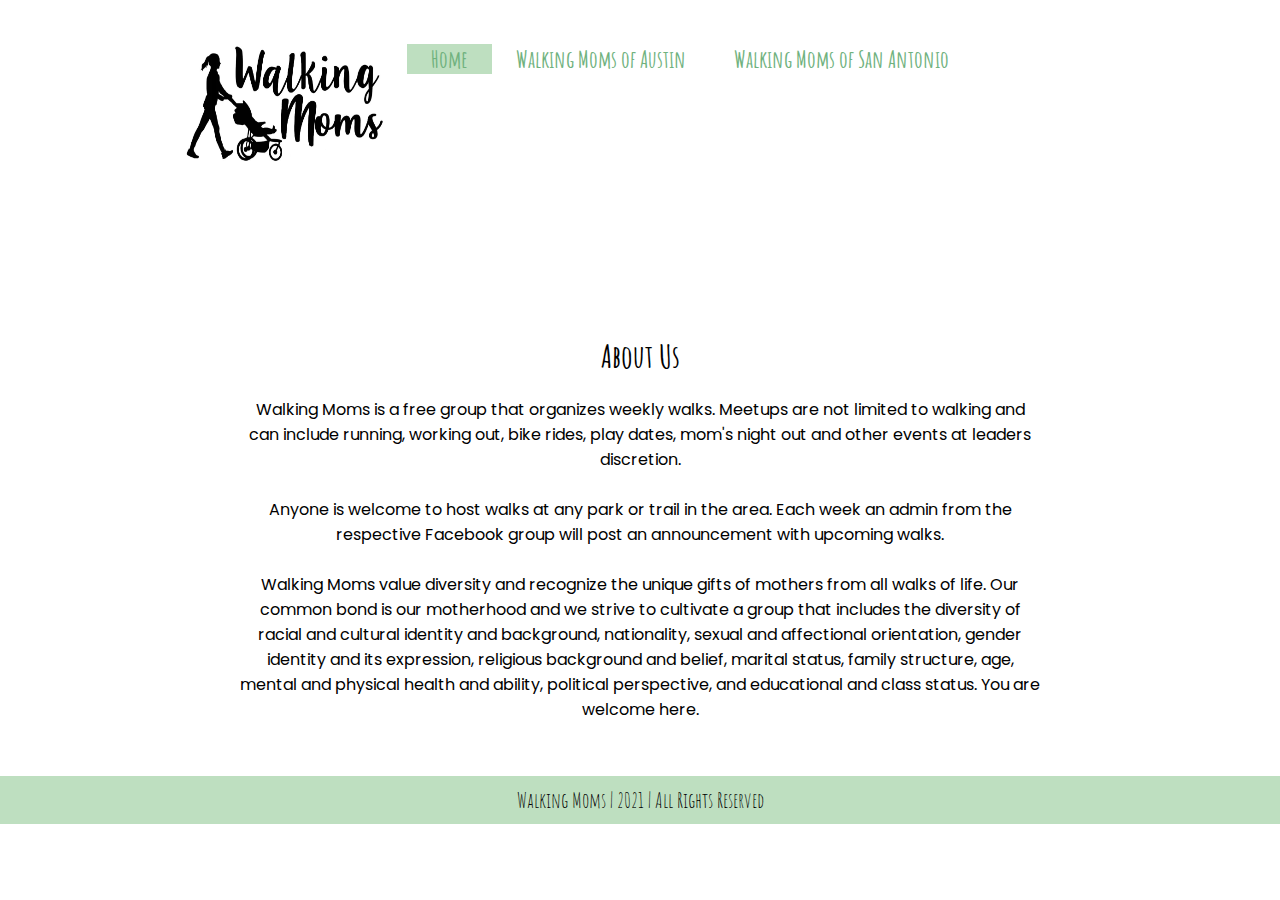
<file: index.html>
<!DOCTYPE html>
<html lang="en">
<head>
    <meta charset="UTF-8">
    <meta name="viewport" content="width=device-width, initial-scale=1.0">
    <link href="https://fonts.googleapis.com/css2?family=Amatic+SC:wght@700&family=Poppins:ital,wght@1,200&display=swap" rel="stylesheet">
    <link rel="stylesheet" href="main.css">
    <title>Home</title>
</head>
<body>
    <header>
                
    <nav id='navbar'>
        <ul>
            <img src="images/walkingmomslogo.jpg" alt="logo">
            <li id = "hamburger">
                <a onclick = "hidemenu()">&equiv;</a>
            </li>
            <li>
                <a href="index.html" class="hidemenu" id="current">Home</a>
            </li>
            <li>
                <a href="austin.html" class="hidemenu">Walking Moms of Austin</a>
            </li>
            <li>
                <a href="sanantonio.html" class="hidemenu">Walking Moms of San Antonio</a>
            </li>
        </ul>
    </nav>
</header>
    <main>
        
        <section id="bio">
            <h1>
                About Us
            </h1>
           
               
                Walking Moms is a free group that organizes weekly walks. Meetups are not limited to walking and can include running, working out, bike rides, play dates, mom's night out and other events at leaders discretion.
                <br> <br>
                Anyone is welcome to host walks at any park or trail in the area.
                Each week an admin from the respective Facebook group will post an announcement with upcoming walks. <br> <br>
                Walking Moms value diversity and recognize the unique gifts of mothers from all walks of life.
                Our common bond is our motherhood and we strive to cultivate a group that includes the diversity of racial and cultural identity and background, nationality, sexual and affectional orientation, gender identity and its expression, religious background and belief, marital status, family structure, age, mental and physical health and ability, political perspective, and educational and class status. You are welcome here.
               </section>
        </article>
        
    </main>
    <footer>
        Walking Moms | 2021 | All Rights Reserved
    </footer>
</body>
<script src= "main.js"></script>
</html>
</file>
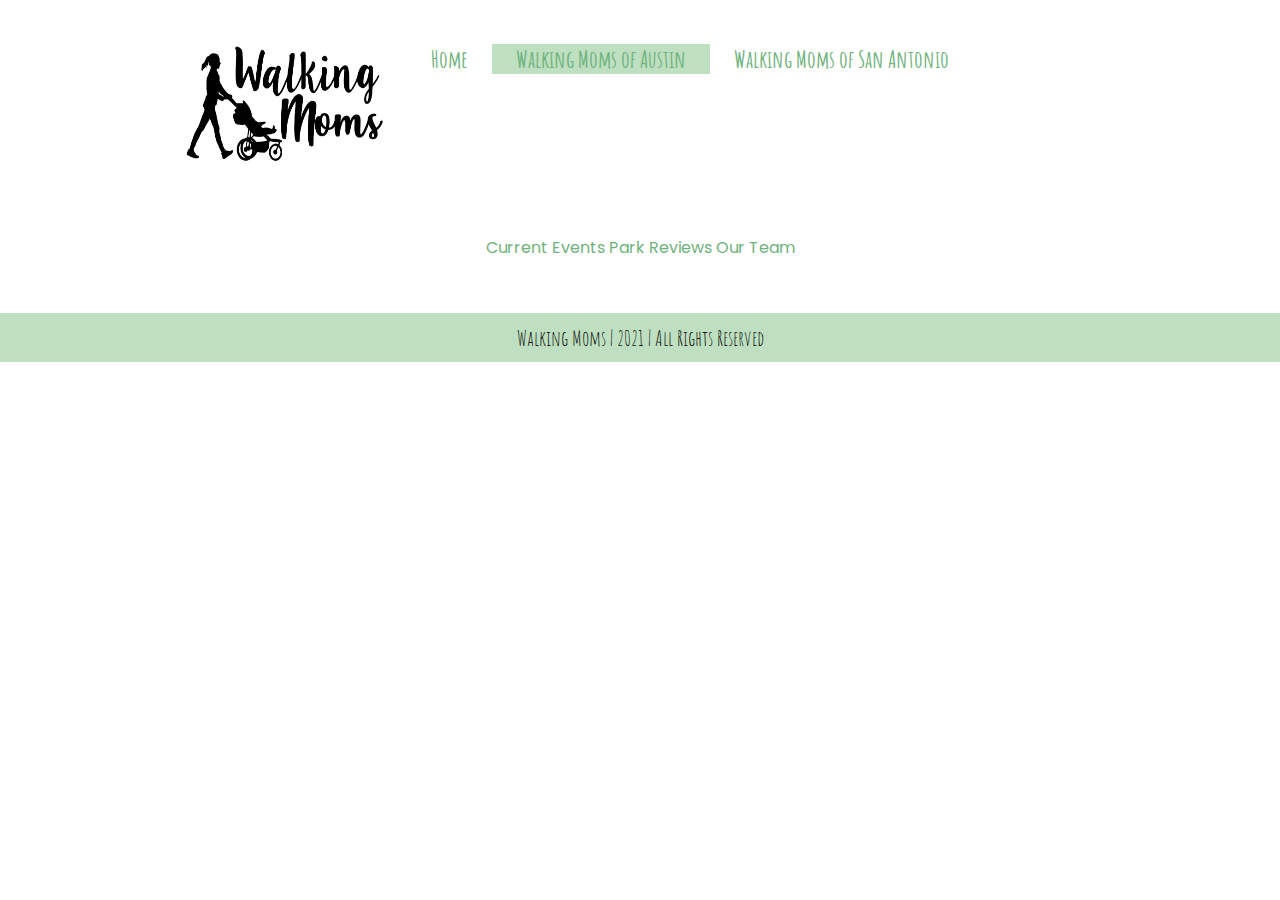
<file: austin.html>
<!DOCTYPE html>
<html lang="en">
<head>
    <meta charset="UTF-8">
    <meta name="viewport" content="width=device-width, initial-scale=1.0">
    <link href="https://fonts.googleapis.com/css2?family=Amatic+SC:wght@700&family=Poppins:ital,wght@1,200&display=swap" rel="stylesheet">
    <link rel="stylesheet" href="main.css">
    <title>Austin Home</title>
</head>
<body>
    <header>
        <nav id='navbar'>
            <ul>
                <img src="images/walkingmomslogo.jpg" alt="logo">
                <li id = "hamburger">
                    <a onclick = "hidemenu()">&equiv;</a>
                </li>
                <li>
                    <a href="index.html" class="hidemenu" >Home</a>
                </li>
                <li>
                    <a href="austin.html" class="hidemenu" id="current">Walking Moms of Austin</a>
                </li>
                <li>
                    <a href="sanantonio.html" class="hidemenu">Walking Moms of San Antonio</a>
                </li>
            </ul>
        </nav>
</header>
    <main>
      <br>
                <article class='.subnav'>
                    <a href="currenteventsa.html">Current Events</a>
                    <a href="parkreviewsa.html">Park Reviews</a>
                    <a href="updatesa.html">Our Team</a>
                </article>
              
    </main>
    <footer>
        Walking Moms | 2021 | All Rights Reserved
    </footer>
</body>
<script src="main.js"></script>
</html>
</file>
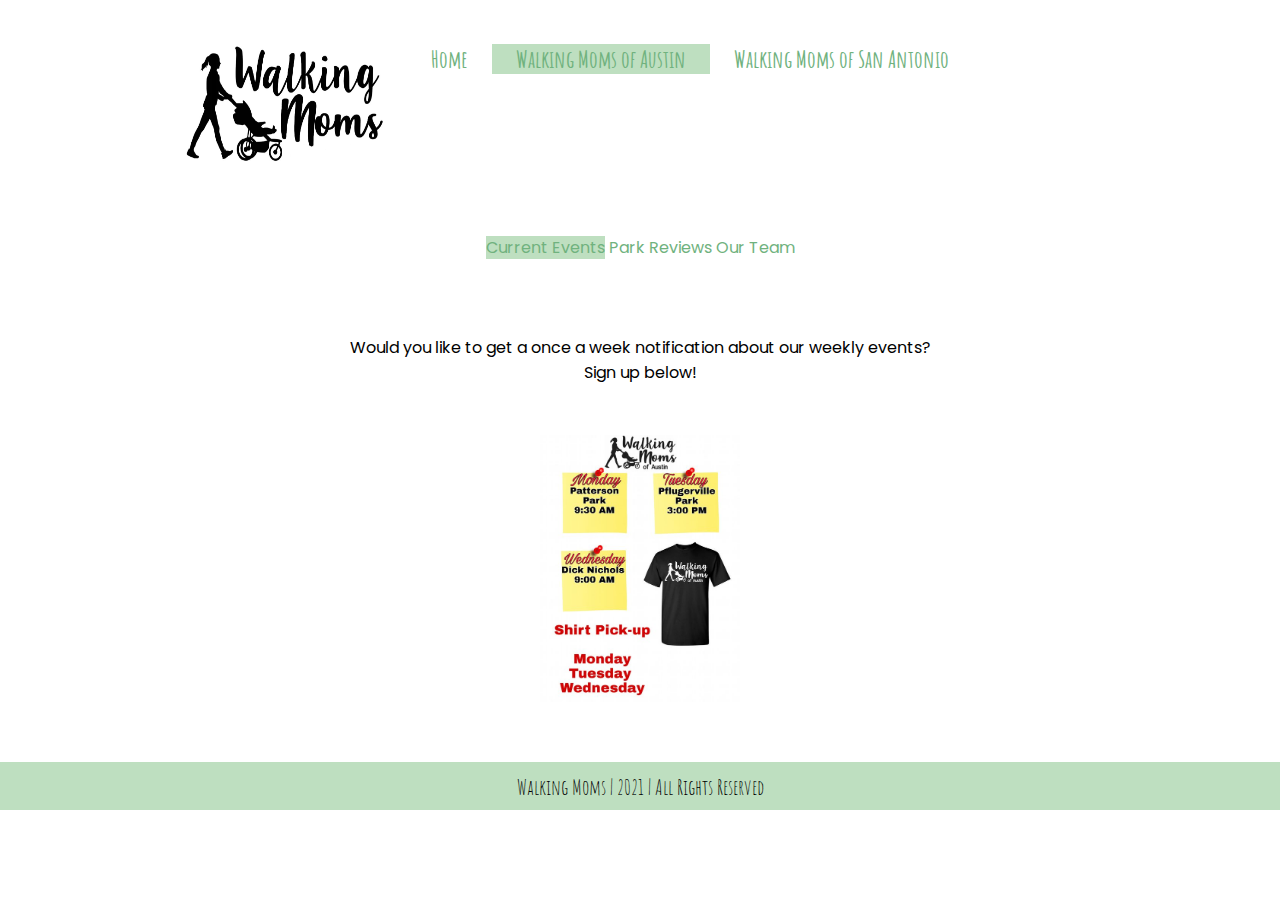
<file: currenteventsa.html>
<!DOCTYPE html>
<html lang="en">
<head>
    <meta charset="UTF-8">
    <meta name="viewport" content="width=device-width, initial-scale=1.0">
    <link href="https://fonts.googleapis.com/css2?family=Amatic+SC:wght@700&family=Poppins:ital,wght@1,200&display=swap" rel="stylesheet">
    <link rel="stylesheet" href="main.css">
    <title>Current Events Austin</title>
</head>
<body>
    <header>
        <nav id='navbar'>
            <ul>
                <img src="images/walkingmomslogo.jpg" alt="logo">
                <li id = "hamburger">
                    <a onclick = "hidemenu()">&equiv;</a>
                </li>
                <li>
                    <a href="index.html" class="hidemenu">Home</a>
                </li>
                <li>
                    <a href="austin.html" class="hidemenu" id="current">Walking Moms of Austin</a>
                </li>
                <li>
                    <a href="sanantonio.html" class="hidemenu">Walking Moms of San Antonio</a>
                </li>
            </ul>
        </nav>
</header>
    <main>
        <br>
        <article class='.subnav'>
            <a href="currenteventsa.html" id="current">Current Events</a>
            <a href="parkreviewsa.html">Park Reviews</a>
            <a href="updatesa.html">Our Team</a>
        </article>
<br> <br> <br>

        <article>Would you like to get a once a week notification about our weekly events? Sign up below!</article>

        <br><br>

        <article><img src="images/currenteventa.jpg" alt="weeklyschedule"></article>

     

    </main>
    <footer>
        Walking Moms | 2021 | All Rights Reserved 
    </footer>
</body>
<script src="main.js"></script>
</html>
</file>
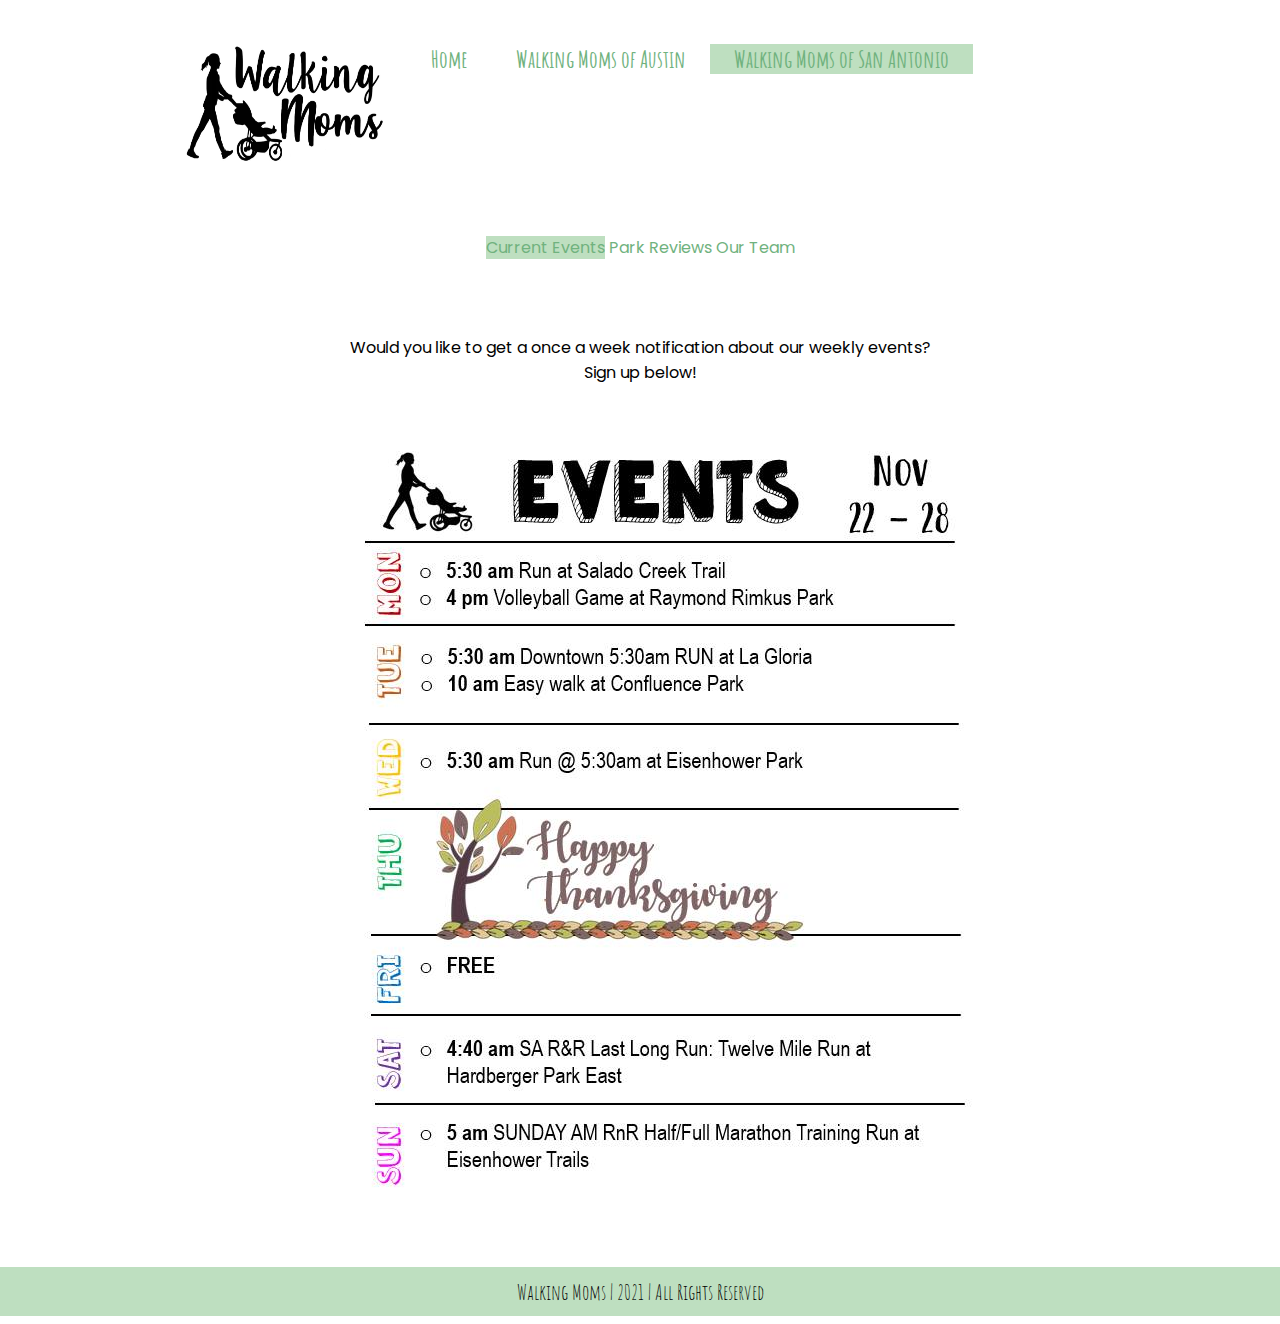
<file: currenteventssa.html>
<!DOCTYPE html>
<html lang="en">
<head>
    <meta charset="UTF-8">
    <meta name="viewport" content="width=device-width, initial-scale=1.0">
    <link href="https://fonts.googleapis.com/css2?family=Amatic+SC:wght@700&family=Poppins:ital,wght@1,200&display=swap" rel="stylesheet">
    <link rel="stylesheet" href="main.css">
    <title>Current Events San Antonio</title>
</head>
<body>
    <header>
        <nav id='navbar'>
            <ul>
                <img src="images/walkingmomslogo.jpg" alt="logo">
                <li id = "hamburger">
                    <a onclick = "hidemenu()">&equiv;</a>
                </li>
                <li>
                    <a href="index.html" class="hidemenu">Home</a>
                </li>
                <li>
                    <a href="austin.html" class="hidemenu">Walking Moms of Austin</a>
                </li>
                <li>
                    <a href="sanantonio.html" class="hidemenu" id="current">Walking Moms of San Antonio</a>
                </li>
            </ul>
        </nav>
</header>
    <main>
        <br>
        <article class='.subnav'>
            <a href="currenteventssa.html" id="current">Current Events</a>
            <a href="parkreviewssa.html">Park Reviews</a>
            <a href="updatessa.html">Our Team</a>
        </article>
        <br><br> <br>
        <article>Would you like to get a once a week notification about our weekly events? Sign up below!</article>
        <br> <br>
        <img src="images/currenteventsa.jpg" alt="weekly schedule">
    </main>
    <footer>
        Walking Moms | 2021 | All Rights Reserved 
    </footer>
</body>
<script src="main.js"></script>
</html>
</file>
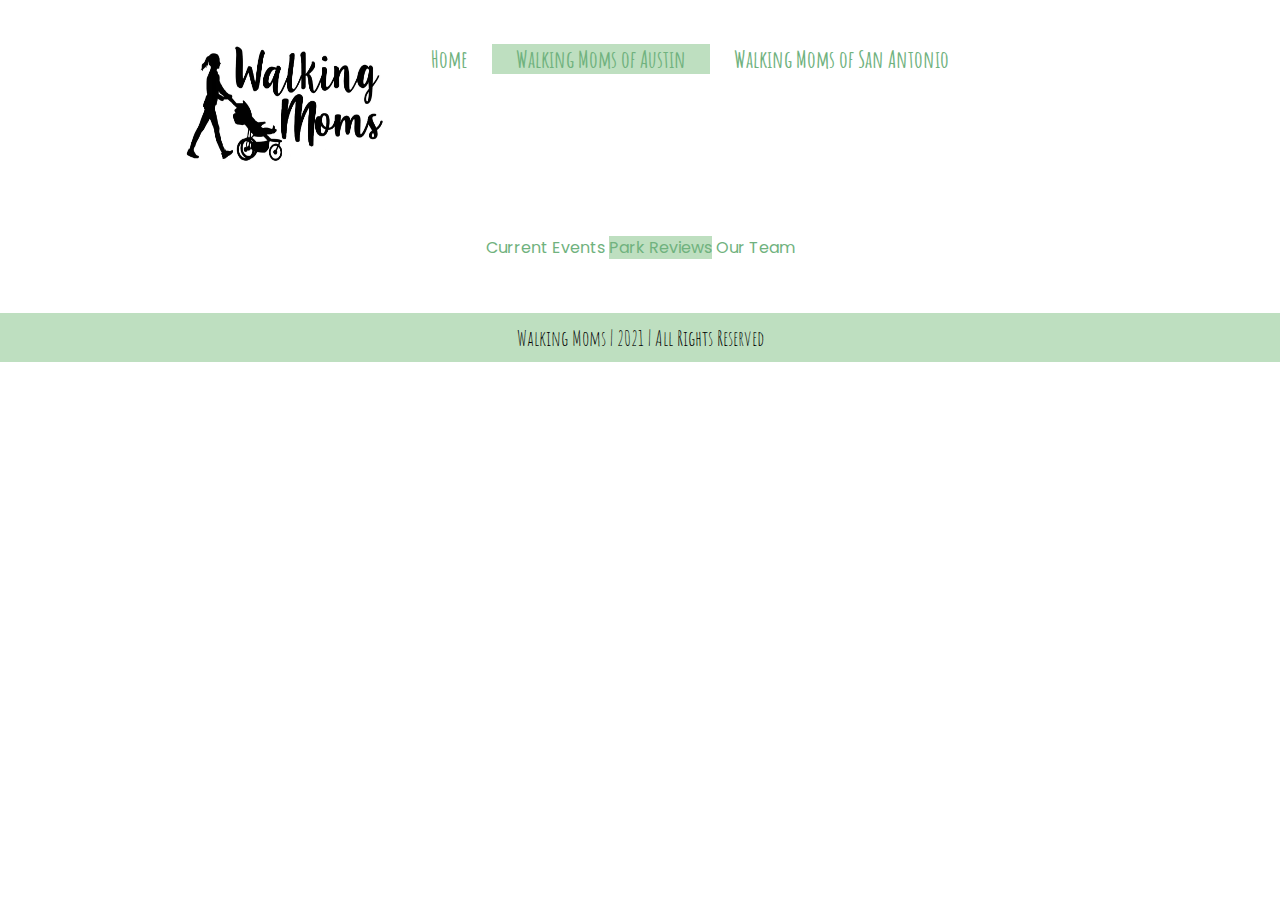
<file: parkreviewsa.html>
<!DOCTYPE html>
<html lang="en">
<head>
    <meta charset="UTF-8">
    <meta name="viewport" content="width=device-width, initial-scale=1.0">
    <link href="https://fonts.googleapis.com/css2?family=Amatic+SC:wght@700&family=Poppins:ital,wght@1,200&display=swap" rel="stylesheet">
    <link rel="stylesheet" href="main.css">
    <title>Park Reviews Austin</title>
</head>
<body>
    <header>
        <nav id='navbar'>
            <ul>
                <img src="images/walkingmomslogo.jpg" alt="logo">
                <li id = "hamburger">
                    <a onclick = "hidemenu()">&equiv;</a>
                </li>
                <li>
                    <a href="index.html" class="hidemenu">Home</a>
                </li>
                <li>
                    <a href="austin.html" class="hidemenu" id="current">Walking Moms of Austin</a>
                </li>
                <li>
                    <a href="sanantonio.html" class="hidemenu">Walking Moms of San Antonio</a>
                </li>
            </ul>
        </nav>
</header>
    <main>
        <br>
        <article class='.subnav'>
            <a href="currenteventsa.html">Current Events</a>
            <a href="parkreviewsa.html" id="current">Park Reviews</a>
            <a href="updatesa.html">Our Team</a>
        </article>

        <!-- <section id="parkreviews">
        <h1>Roy G Guerrero</h1> <br>
                <article id="parkreviewbox">
                Gated Mulch Playground <br>
                Multiple Playscapes<br>
                Slides<br>
                Swings<br>
                Restrooms<br>
                Water fountains <br>
                Pavillion <br> </td>
                Picnic Tables <br>
                Baseball fields <br>
                Paved and crush gravel trails <br>
                Access to Secret Beach <br>
                Large open fields<br>
                Disc Golf Course
              <img src="images/Roy G Guerrero/246703126_10227565071215074_3995453652325250952_n.jpg" alt="Roy G Guerrero">
                </article> </section>
         -->

        

    </main>
    <footer>
        Walking Moms | 2021 | All Rights Reserved 
    </footer>
</body>
<script src="main.js"></script>
</html>
</file>
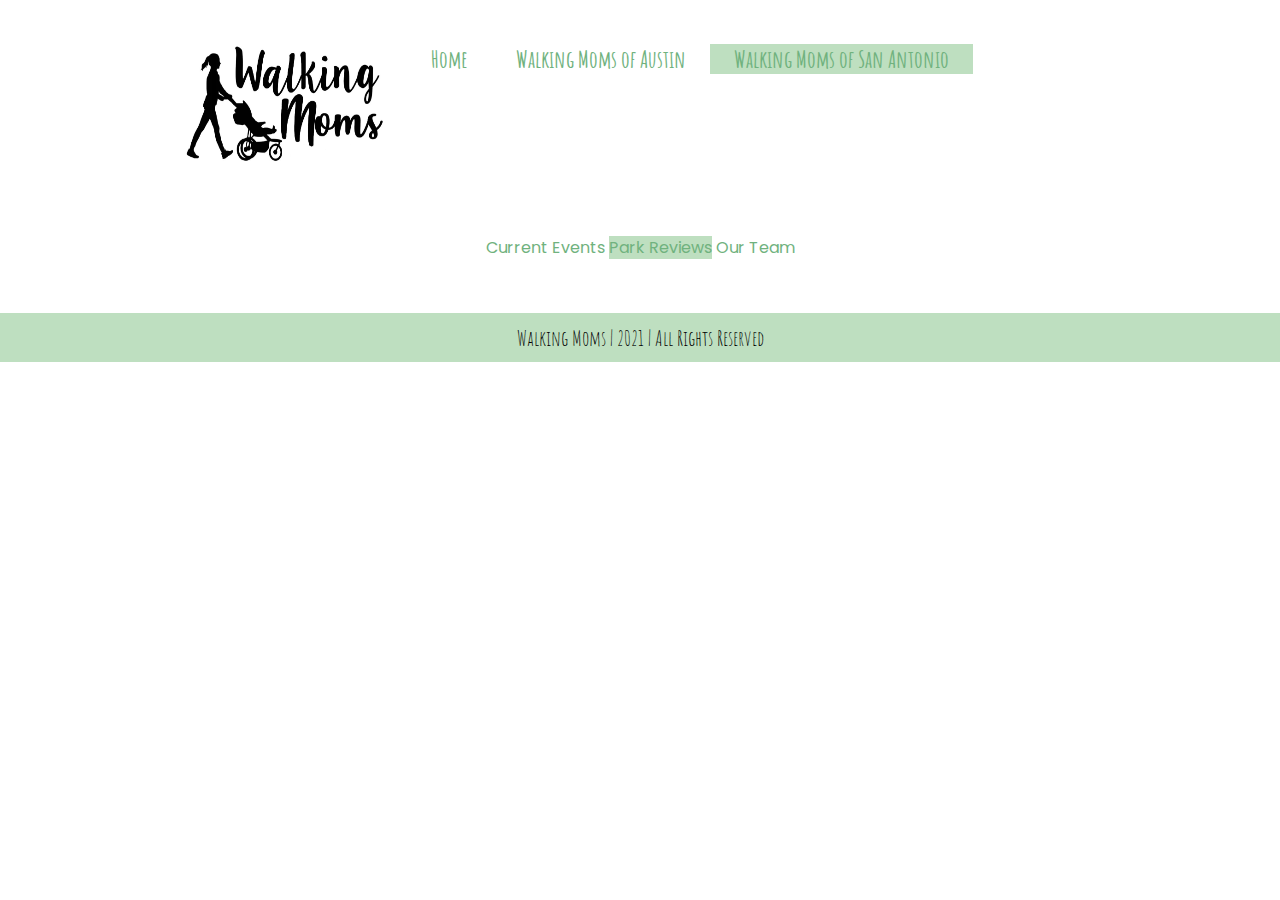
<file: parkreviewssa.html>
<!DOCTYPE html>
<html lang="en">
<head>
    <meta charset="UTF-8">
    <meta name="viewport" content="width=device-width, initial-scale=1.0">
    <link href="https://fonts.googleapis.com/css2?family=Amatic+SC:wght@700&family=Poppins:ital,wght@1,200&display=swap" rel="stylesheet">
    <link rel="stylesheet" href="main.css">
    <title>Park Reviews San Antonio</title>
</head>
<body>
    <header>
        <nav id='navbar'>
            <ul>
                <img src="images/walkingmomslogo.jpg" alt="logo">
                <li id = "hamburger">
                    <a onclick = "hidemenu()">&equiv;</a>
                </li>
                <li>
                    <a href="index.html" class="hidemenu" >Home</a>
                </li>
                <li>
                    <a href="austin.html" class="hidemenu">Walking Moms of Austin</a>
                </li>
                <li>
                    <a href="sanantonio.html" class="hidemenu" id="current">Walking Moms of San Antonio</a>
                </li>
            </ul>
        </nav>
</header>
    <main>
        <br>
        <article class='.subnav'>
            <a href="currenteventssa.html">Current Events</a>
            <a href="parkreviewssa.html" id="current">Park Reviews</a>
            <a href="updatessa.html">Our Team</a>
        </article>
    </main>
    <footer>
        Walking Moms | 2021 | All Rights Reserved 
</body>
<script src="main.js"></script>
</html>
</file>
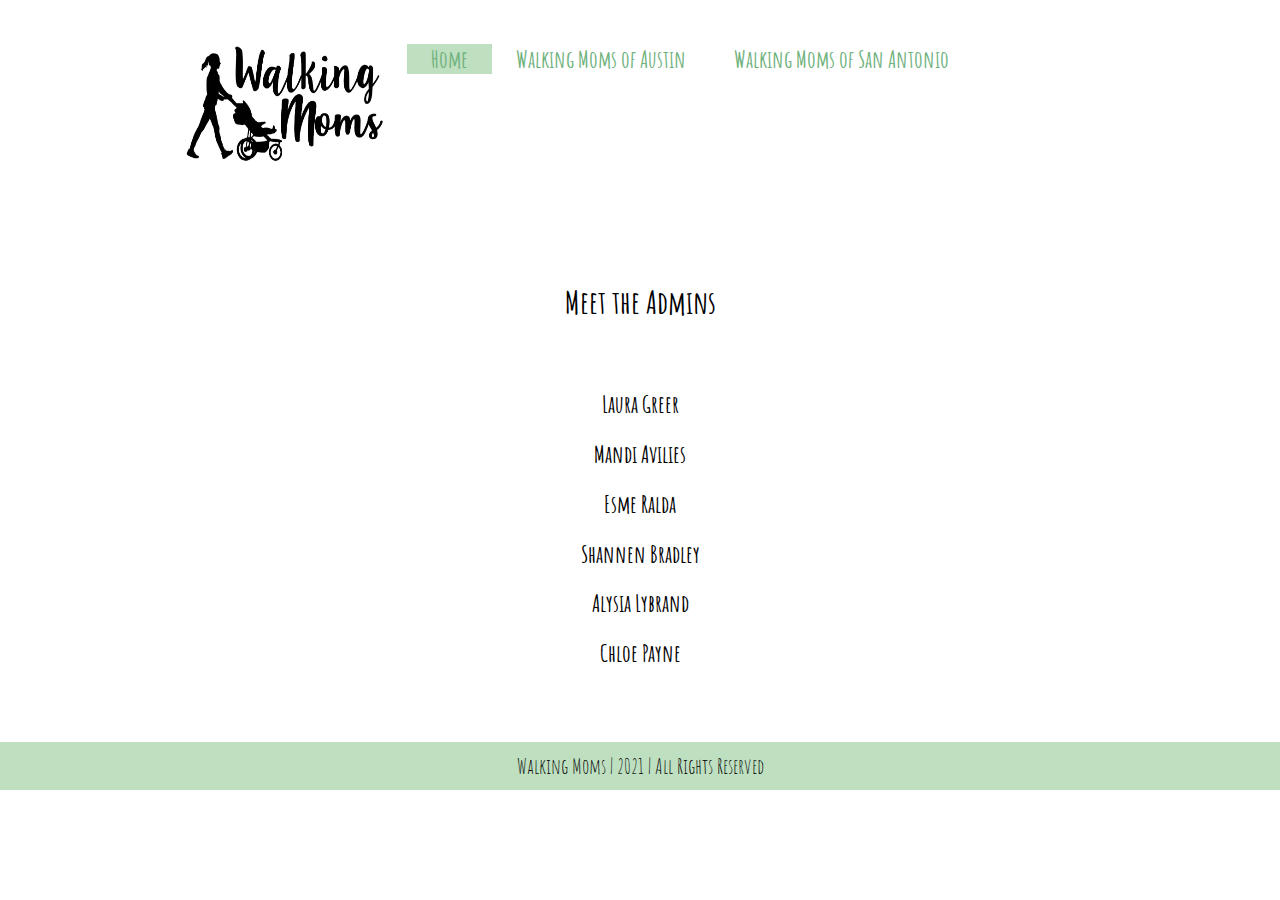
<file: updatesa.html>
<!DOCTYPE html>
<html lang="en">
<head>
    <meta charset="UTF-8">
    <meta name="viewport" content="width=device-width, initial-scale=1.0">
    <link href="https://fonts.googleapis.com/css2?family=Amatic+SC:wght@700&family=Poppins:ital,wght@1,200&display=swap" rel="stylesheet">
    <link rel="stylesheet" href="main.css">
    <title>Our Team Austin</title>
</head>
<body>
    <header>
   <nav id='navbar'>
        <ul>
            <img src="images/walkingmomslogo.jpg" alt="logo">
            <li id = "hamburger">
                <a onclick = "hidemenu()">&equiv;</a>
            </li>
            <li>
                <a href="index.html" class="hidemenu" id="current">Home</a>
            </li>
            <li>
                <a href="austin.html" class="hidemenu">Walking Moms of Austin</a>
            </li>
            <li>
                <a href="sanantonio.html" class="hidemenu">Walking Moms of San Antonio</a>
            </li>
        </ul>
    </nav>
</header>
    <main>
        

        <br> <br>
        <h1>Meet the Admins</h1>
        <br>
        <h2>Laura Greer</h2>
        <h2>Mandi Avilies</h2>
        <h2>Esme Ralda</h2>
        <h2>Shannen Bradley</h2>
        <h2>Alysia Lybrand</h2>
        <h2>Chloe Payne</h2>

    </main>
    <footer>
        Walking Moms | 2021 | All Rights Reserved 
    </footer>
</body>
<script src="main.js"></script>
</html>
</file>
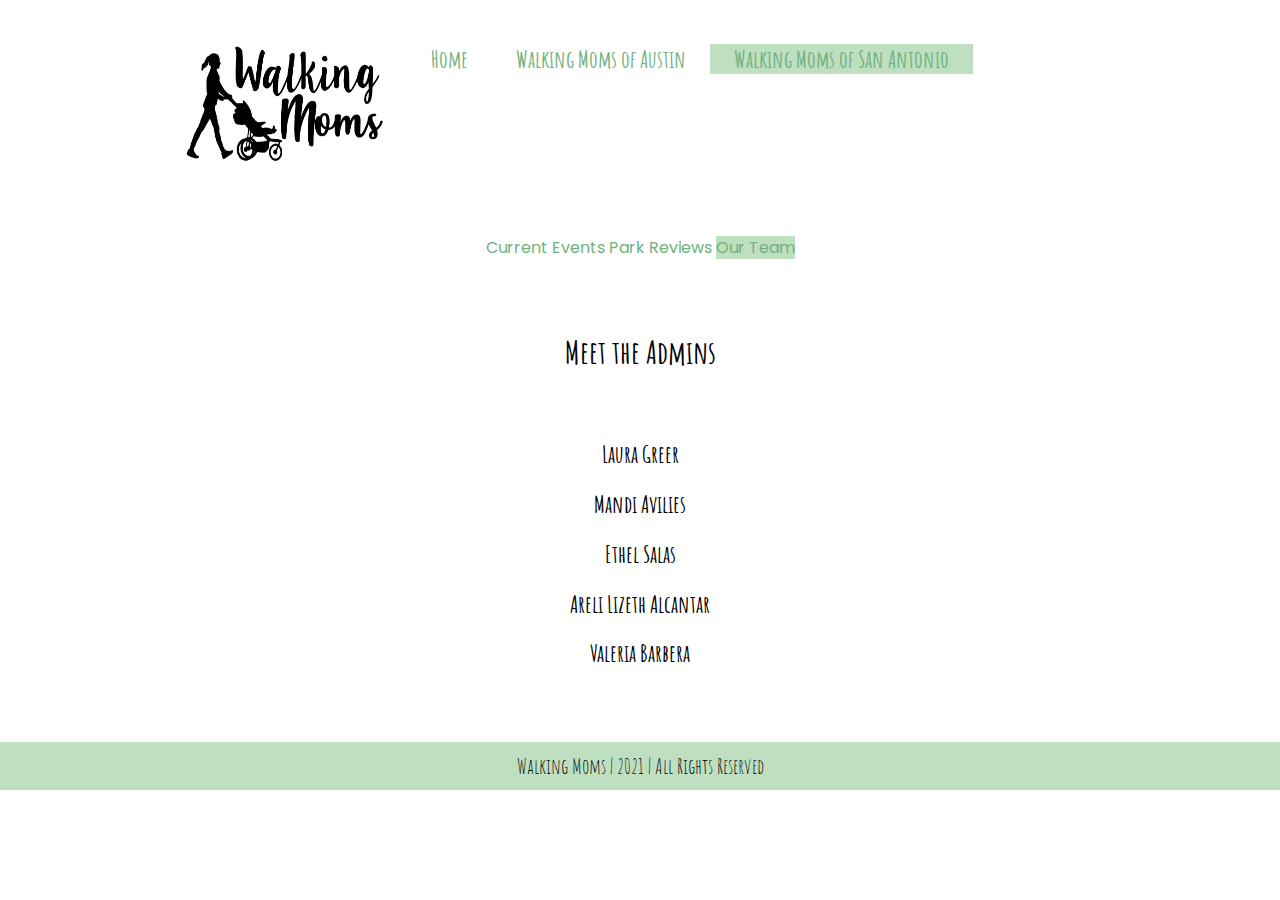
<file: updatessa.html>
<!DOCTYPE html>
<html lang="en">
<head>
    <meta charset="UTF-8">
    <meta name="viewport" content="width=device-width, initial-scale=1.0">
    <link href="https://fonts.googleapis.com/css2?family=Amatic+SC:wght@700&family=Poppins:ital,wght@1,200&display=swap" rel="stylesheet">
    <link rel="stylesheet" href="main.css">
    <title>Our Team San Antonio</title>
</head>
<body>
    <header>
        <nav id='navbar'>
            <ul>
                <img src="images/walkingmomslogo.jpg" alt="logo">
                <li id = "hamburger">
                    <a onclick = "hidemenu()">&equiv;</a>
                </li>
                <li>
                    <a href="index.html" class="hidemenu" >Home</a>
                </li>
                <li>
                    <a href="austin.html" class="hidemenu">Walking Moms of Austin</a>
                </li>
                <li>
                    <a href="sanantonio.html" class="hidemenu" id="current">Walking Moms of San Antonio</a>
                </li>
            </ul>
        </nav>
</header>
    <main>
        <br>
        <article class='.subnav'>
            <a href="currenteventssa.html">Current Events</a>
            <a href="parkreviewssa.html">Park Reviews</a>
            <a href="updatessa.html" id="current">Our Team</a>
        </article>
        <br> <br>
        <h1>Meet the Admins</h1>
        <br>
        <h2>Laura Greer</h2>
        <h2>Mandi Avilies</h2>
        <h2>Ethel Salas</h2>
        <h2>Areli Lizeth Alcantar</h2>
        <h2>Valeria Barbera</h2>
    </main>
    <footer>
        Walking Moms | 2021 | All Rights Reserved
    </footer>
</body>
<script src="main.js"></script>
</html>
</file>
<file: main.css>
.hidemenu {
    display: none;
}
a {
    text-decoration: none;
}
#parkreviews {
    margin-top: 2em;
    /* margin-left: auto;
    margin-right: auto; */
    border-style: solid;
  border-color: #CC4184;

 }
 #parkreviewbox {
    column-count: 2;
 }
 table {
     justify-content: left;
 }   

#bio {
    width: 300px;
    margin-top: 125px;
}
body {
    text-align: center;
    justify-content: center;
    margin-left: auto;
    margin-right: auto;
}
main {
width: 300px;
margin-left: auto;
margin-right: auto;
}
/* .subnav {
    opacity: 0;
    /* transform: scale(0); */
/* }
.subnav:hover {
    opacity: 1;
} */
body main article .subnav {
    padding-top: 3em;
}
 article .subnav a{
    padding: 2em;
 }
footer {
    color: #000000; 
    background-color: #BEDFC0;
    font-family: 'Amatic SC', cursive;
    text-align: center;
    padding-left: 1em;
    padding-right: 1em;
    padding-top:0.5em;
    padding-bottom: 0.5em;
    margin-top: 1em;
    font-size: 12px;
}
footer a {
color: #000000;
}


#heropic {
    width: 350px;
}
h1, h2 {
    font-family: 'Amatic SC', cursive;
}
main {
    font-family: 'Poppins', sans-serif;
    padding: 2em;
    /* margin-top: 0.5em; */
}
a{
    color: #70B27E;
}
li a {
    text-decoration: none;
    display: block;
    color: #70B27E;
    font-weight: bold;
    font-family: 'Amatic SC', cursive;
    font-size: 12pt;
}
nav{
    padding: 0.5em;
    font-size: 18pt;
    height: 50px;
}
header {
    margin-bottom: 4em;
    padding-bottom: 2em;
}
header img {
    width: 200px;
}
article img {
    width: 200px;
}
table {
    margin-left: auto;
    margin-right: auto;
}
ul {
    list-style-type: none;
    text-align: center;
    padding: 0em;
}

#current {
    background-color: #BEDFC0;
    justify-content: center;
}
/* .hidemenu {
    display: block;
    margin-top: 2.5em;
    margin-left: -8em;
} */

@media only screen and (min-device-width: 768px) {
    #hamburger{
        display:none;
    }
    body {
        margin-left: auto;
        margin-right: auto;
    }
    body main section img {
        width: 600px;
    }
#heropic {
    width: 740px;
}
main {
    width: 600px;
}
main #parkreviews img {
    margin-right: auto;
    margin-left: 200px;
    width: 200px;
    display: block;
    padding: 0.5em;
    column-span: all;
}
menu {
    display: flex;
    flex-direction: row;
    margin-left: 2em;
}
nav {
    display: flex;
    justify-content: space-evenly;
} 
nav img {
    height: fit-content;
    padding-right: 1em;
    margin-left: -45px;
}
li a {
    justify-content: space-evenly;
    padding-left: 1em;
    padding-right: 1em;
    font-size: 12pt;
}

body form {
    width: 500px;
}
ul {
    display: flex;
    flex-direction: row;
    /* justify-content: space-evenly; */
   
}
/* main tbody #parkreviews tr {
    display: grid;
    grid-template-columns: 3fr;
    margin-top: 2em;
    margin-left: auto;
    margin-right: auto; } */

.hidemenu {
    display: block;
}

.inventory {
    grid-template-columns: 1fr 1fr;
}
body .inventory div {
    padding: 2em 2em 0em 2em;
    width: 300px;
}
body .inventory div img {
    width: 200px;
}
body footer {
    font-size: 16pt;
}
main section #parkreviewbox img {
    width: 400px;
    margin-left: 100px;
}
}
@media only screen and (min-width: 62.5em) {
    section img {
        width: 400px;
    }
    #heropic {
        width: 1330px;
    }
    li a {
        font-size: 18pt;
    }
    nav img {
        height: 125px;
        margin-left: -125px;
    }
    main #bio {
        width: 800px;
        margin-left: -100px;
    }
}
</file>
